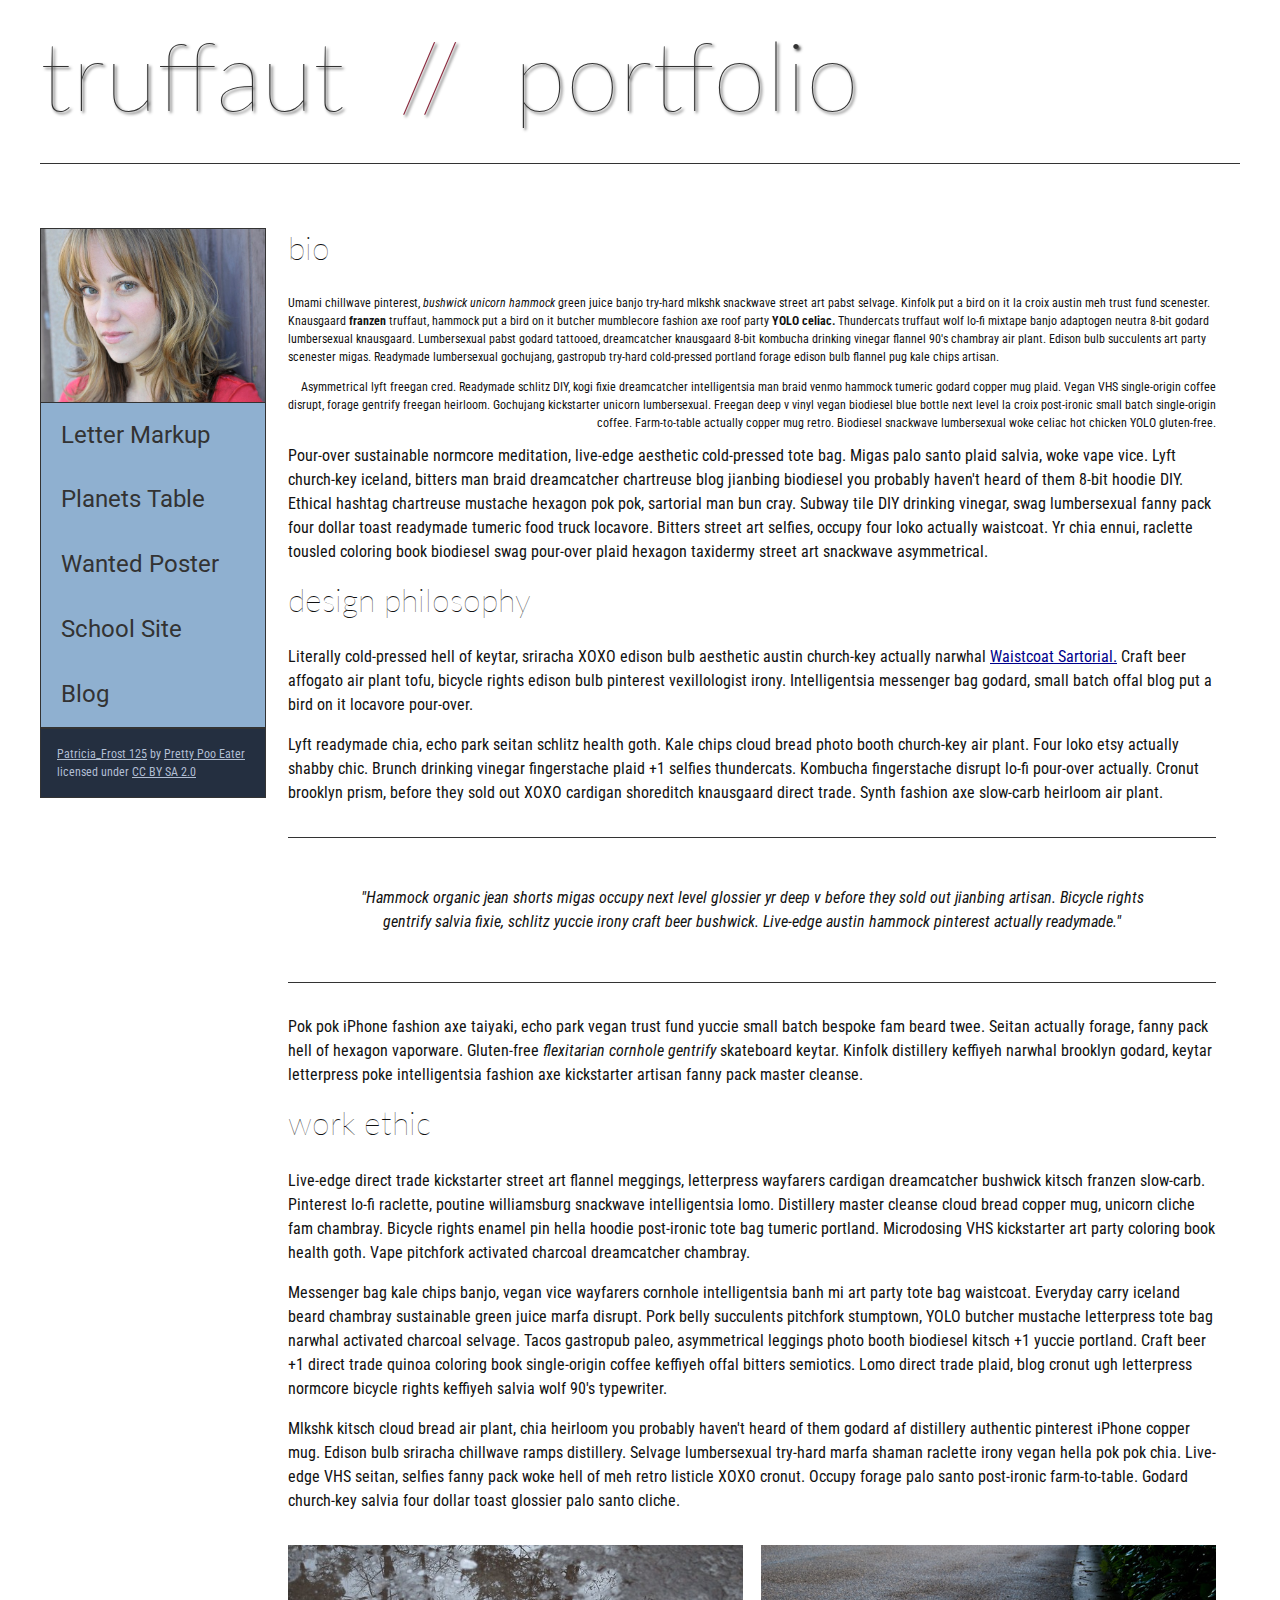
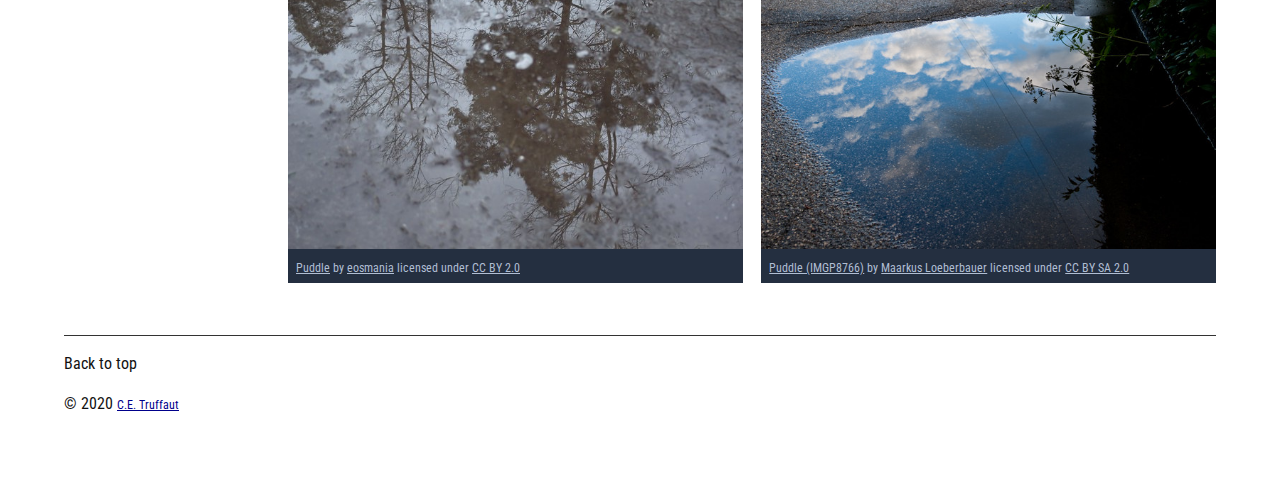
<file: index.html>
<!DOCTYPE html>
<html lang="en">
    <head>
        <meta charset="utf-8">
        <meta name="viewport" content="width=device-width, initial-scale=1.0">
        <meta name="author" content="Eric Stum">
        <title>CE Truffaut | Web Developer</title>
        <link href="css/style.css" rel="stylesheet" type="text/css">
    </head>
    
<!-- Add an id attribute with a value of "top" to the opening body tag. -->
    
    <body id="top">
        
<!-- PAGE HEADER -->        
        <header>
            <h1>truffaut&nbsp;&nbsp;<span>//</span>&nbsp;&nbsp;portfolio</h1>
        </header>

<!-- NAVIGATION BAR -->    
        <nav>
            <img src="images/patricia-frost-125-edited-medium.jpg">
            <ul>
                    <li><a href="letter-markup">Letter Markup</a></li>
                    <li><a href="planets-table">Planets Table</a></li>
                    <li><a href="wanted-poster">Wanted Poster</a></li>
                    <li><a href="school-site">School Site</a></li>
                    <li><a href="blog">Blog</a></li>
                </ul>
                <p> <a href="https://www.flickr.com/photos/littlelovemonster/2381213105/">Patricia_Frost 125</a>  by 
                    <a href="https://www.flickr.com/photos/littlelovemonster/">Pretty Poo Eater</a> licensed under 
                    <a href="https://creativecommons.org/licenses/by-sa/2.0/legalcode">CC BY SA 2.0</a>
                </p>
        </nav>
                   
        
<!-- MAIN CONTENT AREA -->  
        <main>
        
        <!-- Wrap the remaining content - EXCEPT the last two paragraphs - in a main element. -->
        
        <!-- SECTION -->
            
            <section>
        
            <!-- Add a section element and code its closing tag right before the closing </main> tag. -->  
        
            <!-- ARTICLE 1 -->
                <article>
        
                <!-- Create an article. This article should contain a second-level heading and three paragraphs. -->
        
                    <h2>bio</h2>
                    
                    <p class="return">
                        
                    Umami chillwave pinterest, <em>bushwick unicorn hammock</em> green juice banjo try-hard mlkshk snackwave street art pabst selvage. Kinfolk put a bird on it la croix austin meh trust fund scenester. Knausgaard <strong>franzen</strong> truffaut, hammock put a bird on it butcher mumblecore fashion axe roof party <strong>YOLO celiac.</strong> Thundercats truffaut wolf lo-fi mixtape banjo adaptogen neutra 8-bit godard lumbersexual knausgaard. Lumbersexual pabst godard tattooed, dreamcatcher knausgaard 8-bit kombucha drinking vinegar flannel 90's chambray air plant. Edison bulb succulents art party scenester migas. Readymade lumbersexual gochujang, gastropub try-hard cold-pressed portland forage edison bulb flannel pug kale chips artisan.
                    </p>
                    
        
                    <p class="copyright">
                        
                    Asymmetrical lyft freegan cred. Readymade schlitz DIY, kogi fixie dreamcatcher intelligentsia man braid venmo hammock tumeric godard copper mug plaid. Vegan VHS single-origin coffee disrupt, forage gentrify freegan heirloom. Gochujang kickstarter unicorn lumbersexual. Freegan deep v vinyl vegan biodiesel blue bottle next level la croix post-ironic small batch single-origin coffee. Farm-to-table actually copper mug retro. Biodiesel snackwave lumbersexual woke celiac hot chicken YOLO gluten-free.</p>
        
                    <p>Pour-over sustainable normcore meditation, live-edge aesthetic cold-pressed tote bag. Migas palo santo plaid salvia, woke vape vice. Lyft church-key iceland, bitters man braid dreamcatcher chartreuse blog jianbing biodiesel you probably haven't heard of them 8-bit hoodie DIY. Ethical hashtag chartreuse mustache hexagon pok pok, sartorial man bun cray. Subway tile DIY drinking vinegar, swag lumbersexual fanny pack four dollar toast readymade tumeric food truck locavore. Bitters street art selfies, occupy four loko actually waistcoat. Yr chia ennui, raclette tousled coloring book biodiesel swag pour-over plaid hexagon taxidermy street art snackwave asymmetrical.</p>
                    
                </article>
        
            <!-- ARTICLE 2 -->
        
                <!-- Create an article. This article should contain a second-level heading, three paragraphs, and a blockquote with a paragraph nested in it. -->
                
                <article>
        
                    <h2>design philosophy</h2>
                    <p>Literally cold-pressed hell of keytar, sriracha XOXO edison bulb aesthetic austin church-key actually narwhal <a href="docs/waistcoat-sartorial.pdf">Waistcoat Sartorial.</a> Craft beer affogato air plant tofu, bicycle rights edison bulb pinterest vexillologist irony. Intelligentsia messenger bag godard, small batch offal blog put a bird on it locavore pour-over.</p>
                    <p>Lyft readymade chia, echo park seitan schlitz health goth. Kale chips cloud bread photo booth church-key air plant. Four loko etsy actually shabby chic. Brunch drinking vinegar fingerstache plaid +1 selfies thundercats. Kombucha fingerstache disrupt lo-fi pour-over actually. Cronut brooklyn prism, before they sold out XOXO cardigan shoreditch knausgaard direct trade. Synth fashion axe slow-carb heirloom air plant.</p>
                        
                    <blockquote> 
                        
                        <p>"Hammock organic jean shorts migas occupy next level glossier yr deep v before they sold out jianbing artisan. Bicycle rights gentrify salvia fixie, schlitz yuccie irony craft beer bushwick. Live-edge austin hammock pinterest actually readymade."</p>
                        
                    </blockquote>
        
                    <p>Pok pok iPhone fashion axe taiyaki, echo park vegan trust fund yuccie small batch bespoke fam beard twee. Seitan actually forage, fanny pack hell of hexagon vaporware. Gluten-free <em>flexitarian cornhole gentrify</em> skateboard keytar. Kinfolk distillery keffiyeh narwhal brooklyn godard, keytar letterpress poke intelligentsia fashion axe kickstarter artisan fanny pack master cleanse.</p>
                
                </article>
        
            <!-- ARTICLE 3 -->
        
                <!-- Create an article. This article should contain a second-level heading and three paragraphs. -->  
                
                <article>
        
                    <h2>work ethic</h2>
                    <p>Live-edge direct trade kickstarter street art flannel meggings, letterpress wayfarers cardigan dreamcatcher bushwick kitsch franzen slow-carb. Pinterest lo-fi raclette, poutine williamsburg snackwave intelligentsia lomo. Distillery master cleanse cloud bread copper mug, unicorn cliche fam chambray. Bicycle rights enamel pin hella hoodie post-ironic tote bag tumeric portland. Microdosing VHS kickstarter art party coloring book health goth. Vape pitchfork activated charcoal dreamcatcher chambray.</p>
        
                    <p>Messenger bag kale chips banjo, vegan vice wayfarers cornhole intelligentsia banh mi art party tote bag waistcoat. Everyday carry iceland beard chambray sustainable green juice marfa disrupt. Pork belly succulents pitchfork stumptown, YOLO butcher mustache letterpress tote bag narwhal activated charcoal selvage. Tacos gastropub paleo, asymmetrical leggings photo booth biodiesel kitsch +1 yuccie portland. Craft beer +1 direct trade quinoa coloring book single-origin coffee keffiyeh offal bitters semiotics. Lomo direct trade plaid, blog cronut ugh letterpress normcore bicycle rights keffiyeh salvia wolf 90's typewriter.</p>
        
                    <p>Mlkshk kitsch cloud bread air plant, chia heirloom you probably haven't heard of them godard af distillery authentic pinterest iPhone copper mug. Edison bulb sriracha chillwave ramps distillery. Selvage lumbersexual try-hard marfa shaman raclette irony vegan hella pok pok chia. Live-edge VHS seitan, selfies fanny pack woke hell of meh retro listicle XOXO cronut. Occupy forage palo santo post-ironic farm-to-table. Godard church-key salvia four dollar toast glossier palo santo cliche.</p>
        
                </article>
                
            </section>
                
        <!-- ASIDE -->
                <aside>
            <!-- Create an image bar using an aside element. The aside element should contain two figures.-->
            
                <!-- FIGURE 1 -->
                    <figure class="fig-1">
                    <img src="images/puddle-1-medium.jpg">
                        
                        <figcaption>
                            
                        <a href="https://www.flickr.com/photos/eosmaiajohanna/16418452630/">Puddle</a> by 
                        <a href="https://www.flickr.com/photos/eosmaiajohanna/">eosmania</a> licensed under 
                        <a href="https://creativecommons.org/licenses/by/2.0/legalcode">CC BY 2.0</a>
                            
                        </figcaption>
                    
                    </figure>
                        

                <!-- FIGURE 2 -->
        
                    <figure class="fig-2">
                        
                        <img src="images/puddle-2-medium.jpg">
                        
                        <figcaption>
                            
                         <a href="https://www.flickr.com/photos/markusloeberbauer/4699136830/">Puddle (IMGP8766)</a> by 
                        <a href="https://www.flickr.com/photos/markusloeberbauer/">Maarkus Loeberbauer</a> licensed under 
                        <a href="https://creativecommons.org/licenses/by-sa/2.0/legalcode">CC BY SA 2.0</a>
                            
                        </figcaption>
                    </figure> 
                </aside>
            </main>               
                    
<!-- FOOTER -->   
        <footer>
            
         <p>Back to top</p>
            <p>&copy; 2020 <a href="ce.truffaut@cwu.edu"> C.E. Truffaut</a></p>
            
        </footer>
           
        
    </body>
</html>
</file>
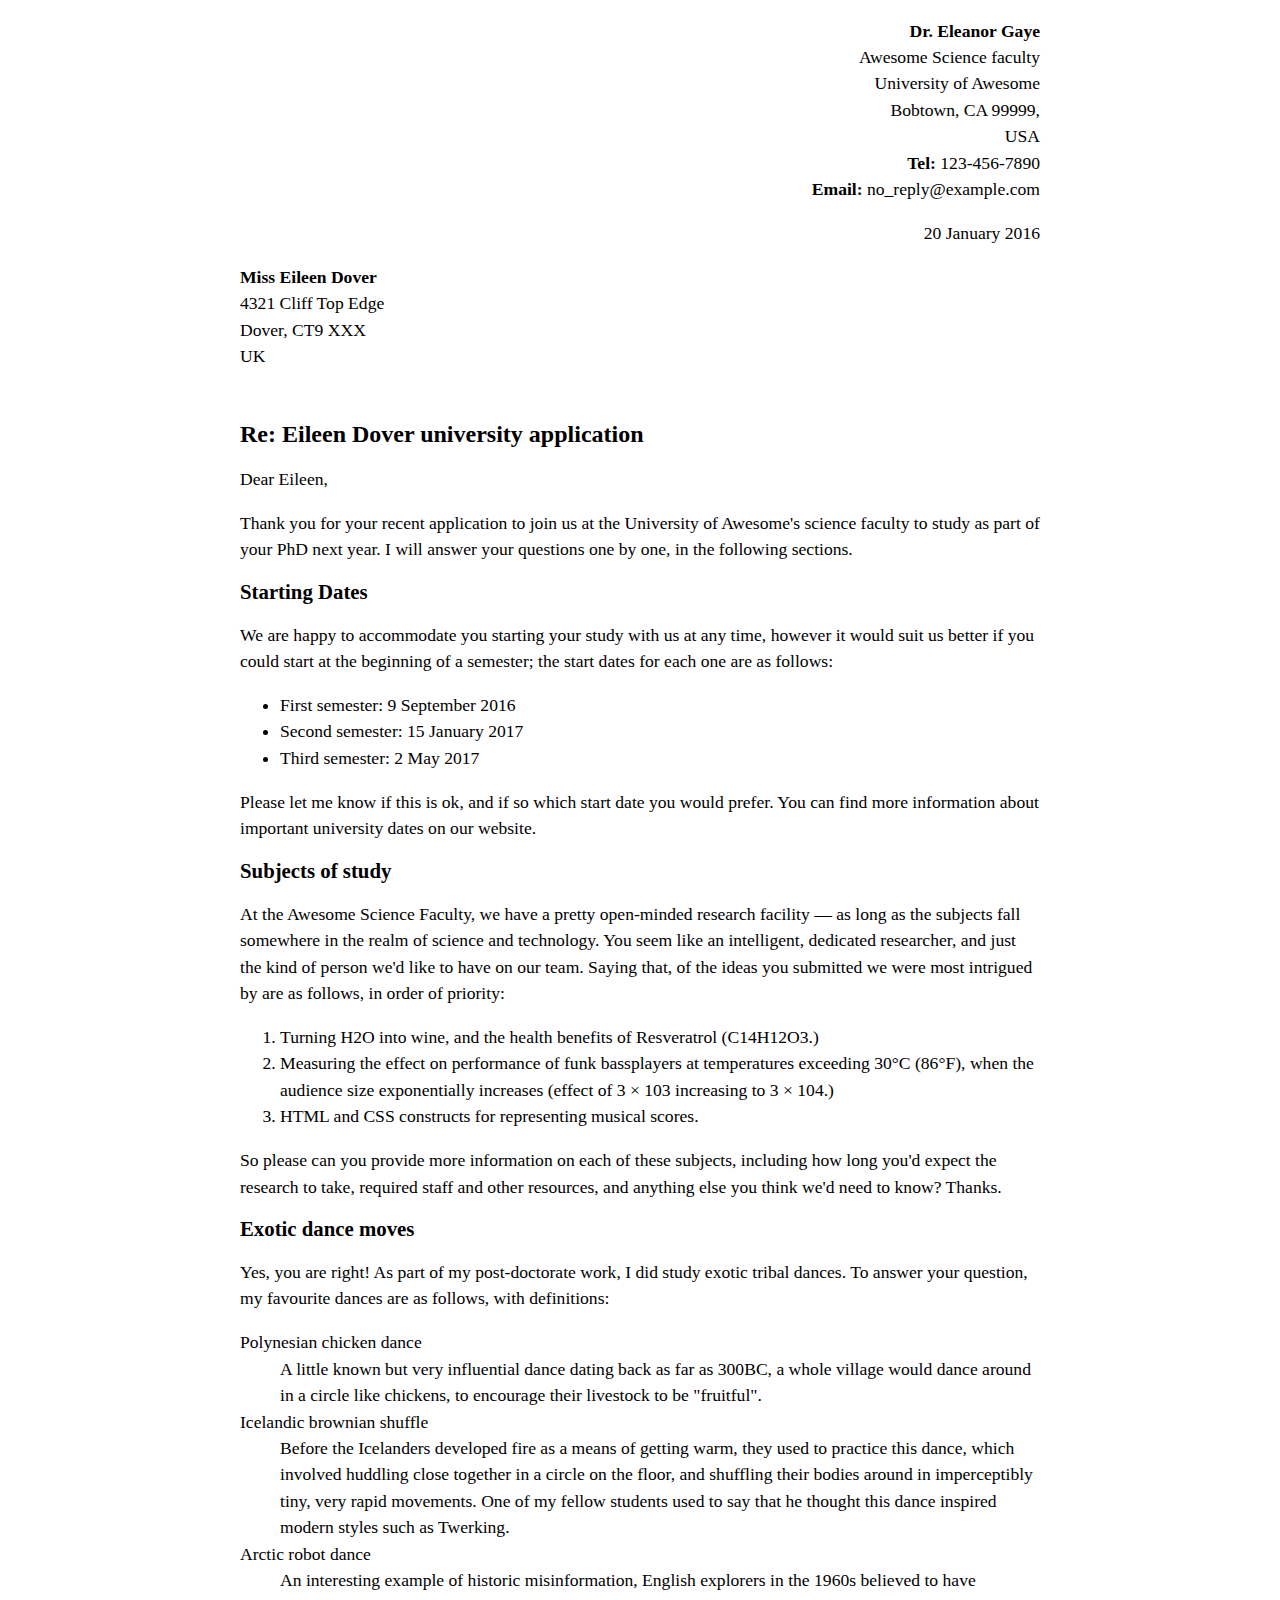
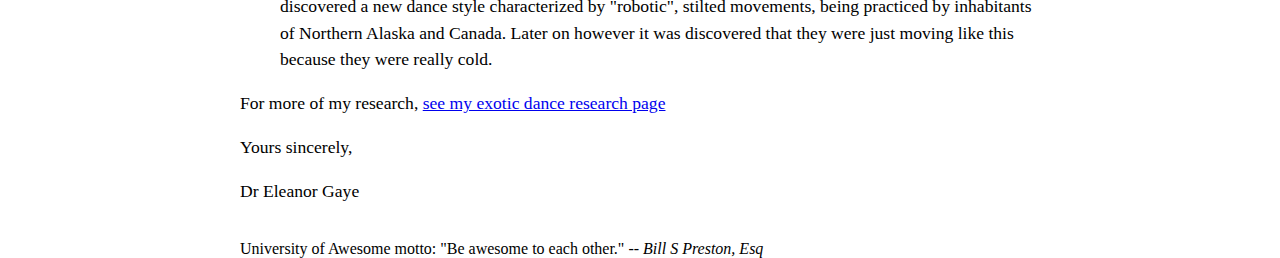
<file: letter-markup/index.html>
<!DOCTYPE html>
<html lang=“en-US”>
    <head>
        <meta charset="utf-8">
        <meta name="viewport" content="with=device-width, initial-scale= 1.0">
        <meta name="author" content="Eric Stum">
        <title>Awesome science application correspondance</title>
        <style>
            html {
                font-size: 16px;
            }
            body {
                max-width: 800px;
                margin: 0 auto;
            }
            .sender-column {
                text-align: right;
            }
            h1 {
                font-size: 1.5rem;
            }
            h2 {
                font-size: 1.3rem;
            }
            p, ul, ol, dl, address {
                font-size: 1.1rem;
            }
            p, li, dd, dt, address {
                line-height: 1.5;
            }
            address {
                font-style: normal;
                margin: 1rem 0;
            }
        </style>
        </head>
    <body>
   <p align="right"><strong>Dr. Eleanor Gaye</strong><br/>
Awesome Science faculty<br/>
University of Awesome<br/>
Bobtown, CA 99999,<br/>
USA<br/>
<strong>Tel: </strong>123-456-7890<br/>
<strong>Email:</strong> no_reply@example.com<br/>

        <p align="right"><time datetime="2016-01-20">20 January 2016</time></p>

<p><strong>Miss Eileen Dover</strong><br/>
4321 Cliff Top Edge<br/>
Dover, CT9 XXX<br/>
    UK</p><br/>


<h1>Re: Eileen Dover university application </h1>
        
        <p>Dear Eileen,</p>

        <p>Thank you for your recent application to join us at the University of Awesome's science faculty to study as part of your PhD next year. I will answer your questions one by one, in the following sections.</p>

<h2>Starting Dates</h2>

        <p>We are happy to accommodate you starting your study with us at any time, however it would suit us better if you could start at the beginning of a semester; the start dates for each one are as follows:</p>
<ul>
<li>First semester: 9 September 2016</li>
<li>Second semester: 15 January 2017</li>
<li>Third semester: 2 May 2017</li>
</ul>
    

<p>Please let me know if this is ok, and if so which start date you would prefer.

You can find more information about important university dates on our website.
        </p>

        <h2>Subjects of study</h2>
<p>
At the Awesome Science Faculty, we have a pretty open-minded research facility — as long as the subjects fall somewhere in the realm of science and technology. You seem like an intelligent, dedicated researcher, and just the kind of person we'd like to have on our team. Saying that, of the ideas you submitted we were most intrigued by are as follows, in order of priority:
        </p>
<ol>
<li>Turning H2O into wine, and the health benefits of Resveratrol (C14H12O3.)</li>
<li>Measuring the effect on performance of funk bassplayers at temperatures exceeding 30°C (86°F), when the audience size exponentially increases (effect of 3 × 103 increasing to 3 × 104.)</li>
<li>HTML and CSS constructs for representing musical scores.</li>
        </ol>
        <p>So please can you provide more information on each of these subjects, including how long you'd expect the research to take, required staff and other resources, and anything else you think we'd need to know? Thanks.</p>


<h2>Exotic dance moves</h2>

        <p>Yes, you are right! As part of my post-doctorate work, I did study exotic tribal dances. To answer your question, my favourite dances are as follows, with definitions:</p>

<dl>
    <dt>Polynesian chicken dance</dt>
<dd>A little known but very influential dance dating back as far as 300BC, a whole village would dance around in a circle like chickens, to encourage their livestock to be "fruitful".</dd>
<dt>Icelandic brownian shuffle</dt>
<dd>Before the Icelanders developed fire as a means of getting warm, they used to practice this dance, which involved huddling close together in a circle on the floor, and shuffling their bodies around in imperceptibly tiny, very rapid movements. One of my fellow students used to say that he thought this dance inspired modern styles such as Twerking.</dd>
<dt>Arctic robot dance</dt>
<dd>An interesting example of historic misinformation, English explorers in the 1960s believed to have discovered a new dance style characterized by "robotic", stilted movements, being practiced by inhabitants of Northern Alaska and Canada. Later on however it was discovered that they were just moving like this because they were really cold.</dd>
        </dl>

        <p>For more of my research, <a href="https://www.youtube.com/watch?v=dQw4w9WgXcQ">see my exotic dance research page</a></p>
        
<p>Yours sincerely,</p>
<p>Dr Eleanor Gaye</p><br/>

<footer>University of Awesome motto: "Be awesome to each other." -- <i>Bill S Preston, Esq</i></footer>
    </body>
</file>
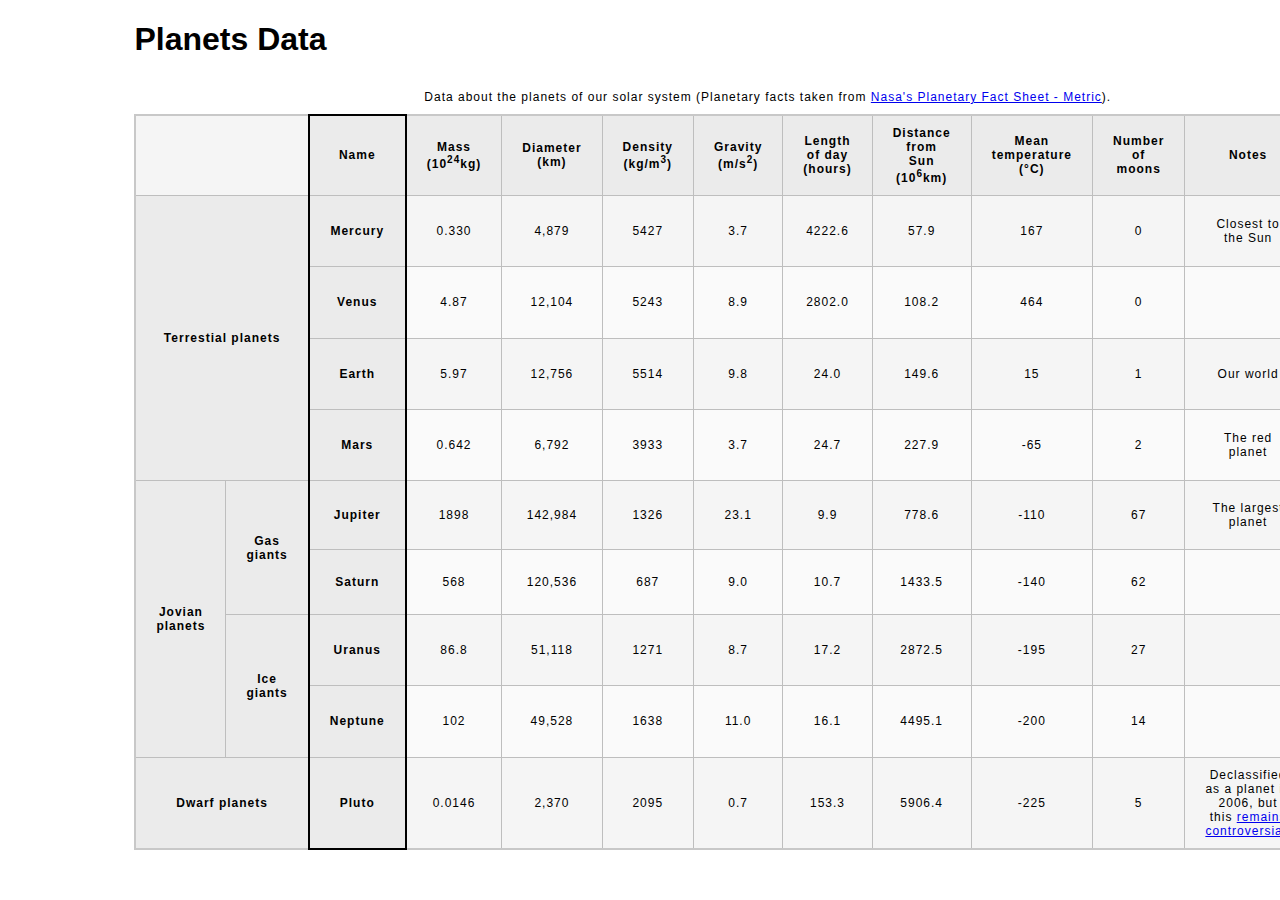
<file: planets-table/index.html>
<!DOCTYPE html>
<html lang="en">
    <head>
        <meta charset="utf-8">
        <meta name="viewport" content="width=device-width, initial-scale=1.0">
        <meta name="author" content="Eric Stum">
        <link href="css/style.css" rel="stylesheet" type="text/css">
    </head>
    <body>
        <header>
            <h1>Planets Data</h1>
        </header>        
            <main>
                <table>
                <caption>
                    Data about the planets of our solar system (Planetary facts taken from <a href="http://nssdc.gsfc.nasa.gov/planetary/factsheet/">Nasa's Planetary Fact Sheet - Metric</a>).
                    </caption>
                    
                <colgroup>
                    <col span="2">
                    <col style="border: 2px solid black;">
                    <col span="9">
                </colgroup>
                    
                   <thead>
                <tr>
                    <td colspan="2"></td>
                    <th>Name</th>
                    <th>Mass (10<sup>24</sup>kg)</th>
                    <th>Diameter (km)</th>
                    <th>Density (kg/m<sup>3</sup>)</th>
                    <th>Gravity (m/s<sup>2</sup>)</th>
                    <th>Length of day (hours)</th>
                    <th>Distance from Sun (10<sup>6</sup>km)</th>
                    <th>Mean temperature (°C)</th>
                    <th>Number of moons</th>
                    <th>Notes</th>
                    <th>Images</th>
                </tr>
            </thead>
                    
            <tbody>
                <tr>
                    <th colspan="2" rowspan="4">Terrestial planets</th>
                    <th>Mercury</th>
                    <td>0.330</td>
                    <td>4,879</td>
                    <td>5427</td>
                    <td>3.7</td>
                    <td>4222.6</td>
                    <td>57.9</td>
                    <td>167</td>
                    <td>0</td>
                    <td>Closest to the Sun</td>
                    <td><img src="images/mercury.jpg"></td>
                </tr>
                <tr>
                    <th>Venus</th>
                    <td>4.87</td>
                    <td>12,104</td>
                    <td>5243</td>
                    <td>8.9</td>
                    <td>2802.0</td>
                    <td>108.2</td>
                    <td>464</td>
                    <td>0</td>
                    <td> </td>
                    <td><img src="images/venus.jpg"></td>
                </tr>
                <tr>
                    <th>Earth</th>
                    <td>5.97</td>
                    <td>12,756</td>
                    <td>5514</td>
                    <td>9.8</td>
                    <td>24.0</td>
                    <td>149.6</td>
                    <td>15</td>
                    <td>1</td>
                    <td>Our world</td>
                    <td><img src="images/earth.png"></td>
                </tr>
                <tr>
                    <th>Mars</th>
                    <td>0.642</td>
                    <td>6,792</td>
                    <td>3933</td>
                    <td>3.7</td>
                    <td>24.7</td>
                    <td>227.9</td>
                    <td>-65</td>
                    <td>2</td>
                    <td>The red planet</td>
                    <td><img src="images/mars.jpg"></td>
                </tr>
                <tr>
                    <th rowspan="4">Jovian planets</th>
                    <th rowspan="2">Gas giants</th>
                    <th>Jupiter</th>
                    <td>1898</td>
                    <td>142,984</td>
                    <td>1326</td>
                    <td>23.1</td>
                    <td>9.9</td>
                    <td>778.6</td>
                    <td>-110</td>
                    <td>67</td>
                    <td>The largest planet</td>
                    <td><img src="images/jupiter.jpg"></td>
                </tr>
                <tr>
                    <th>Saturn</th>
                    <td>568</td>
                    <td>120,536</td>
                    <td>687</td>
                    <td>9.0</td>
                    <td>10.7</td>
                    <td>1433.5</td>
                    <td>-140</td>
                    <td>62</td>
                    <td> </td>
                    <td><img src="images/saturn.jpg"></td>
                </tr>
                <tr>
                    <th rowspan="2">Ice giants</th>
                    <th>Uranus</th>
                    <td>86.8</td>
                    <td>51,118</td>
                    <td>1271</td>
                    <td>8.7</td>
                    <td>17.2</td>
                    <td>2872.5</td>
                    <td>-195</td>
                    <td>27</td>
                    <td> </td>
                    <td><img src="images/uranus.jpg"></td>
                </tr>
                <tr>
                    <th>Neptune</th>
                    <td>102</td>
                    <td>49,528</td>
                    <td>1638</td>
                    <td>11.0</td>
                    <td>16.1</td>
                    <td>4495.1</td>
                    <td>-200</td>
                    <td>14</td>
                    <td> </td>
                    <td><img src="images/neptune.jpg"></td>
                </tr>
                <tr>
                    <th colspan="2">Dwarf planets</th>
                    <th>Pluto</th>
                    <td>0.0146</td>
                    <td>2,370</td>
                    <td>2095</td>
                    <td>0.7</td>
                    <td>153.3</td>
                    <td>5906.4</td>
                    <td>-225</td>
                    <td>5</td>
                    <td>
                        Declassified as a planet in 2006, but this 
                        <a href="http://www.usatoday.com/story/tech/2014/10/02/pluto-planet-solar-system/16578959/">
                            remains controversial</a>.
                    </td>
                    <td><img src="images/pluto.jpg"></td>
                </tr>
            </tbody>
        </table>
</file>
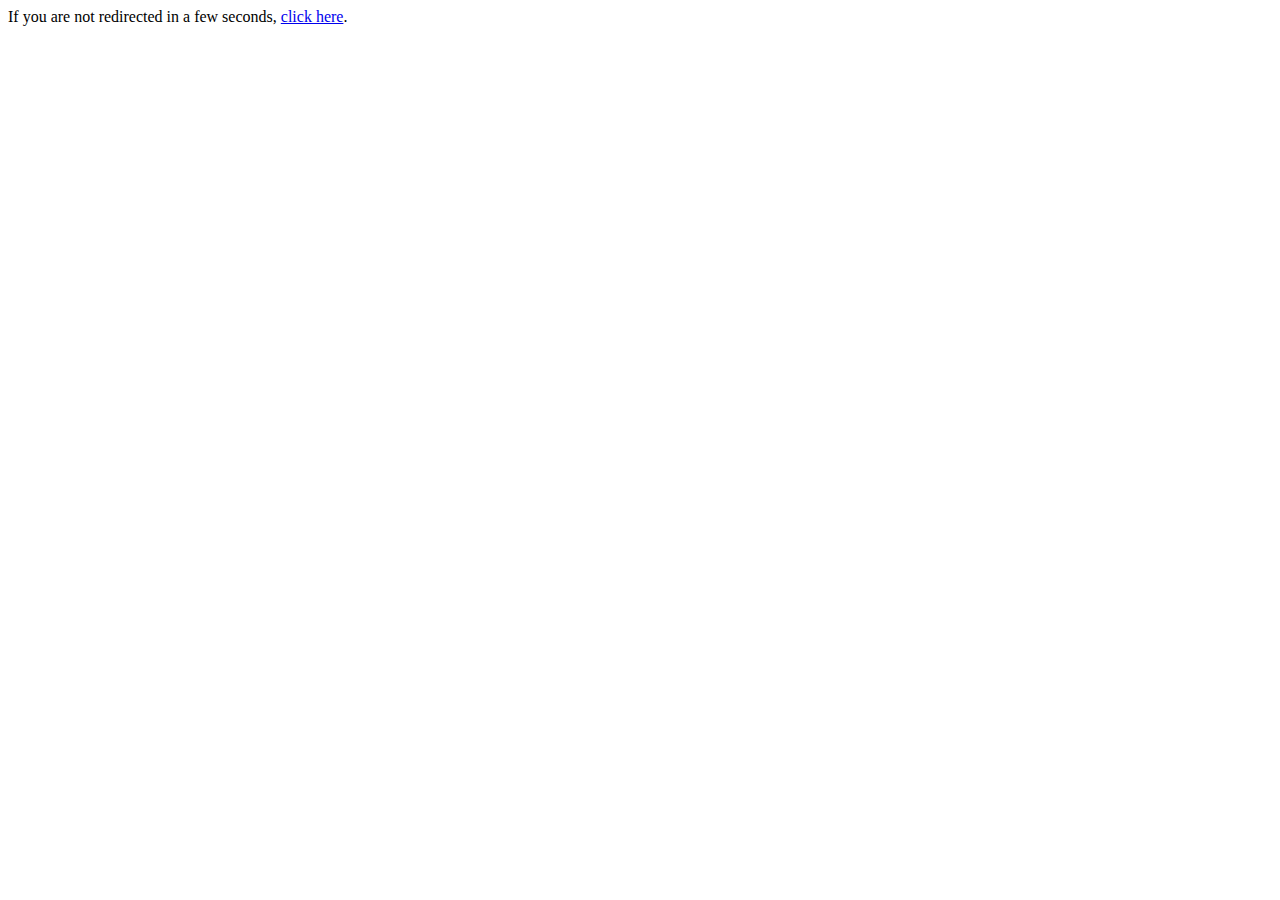
<file: school-site/index.html>
<html>
<head>
  <meta http-equiv="refresh" content="1; URL=https://www.youtube.com/watch?v=dQw4w9WgXcQ" />
</head>
<body>
  <p>If you are not redirected in a few seconds, <a href="URL=https://www.youtube.com/watch?v=dQw4w9WgXcQ">click here</a>.</p>
</body>
</html>
</file>
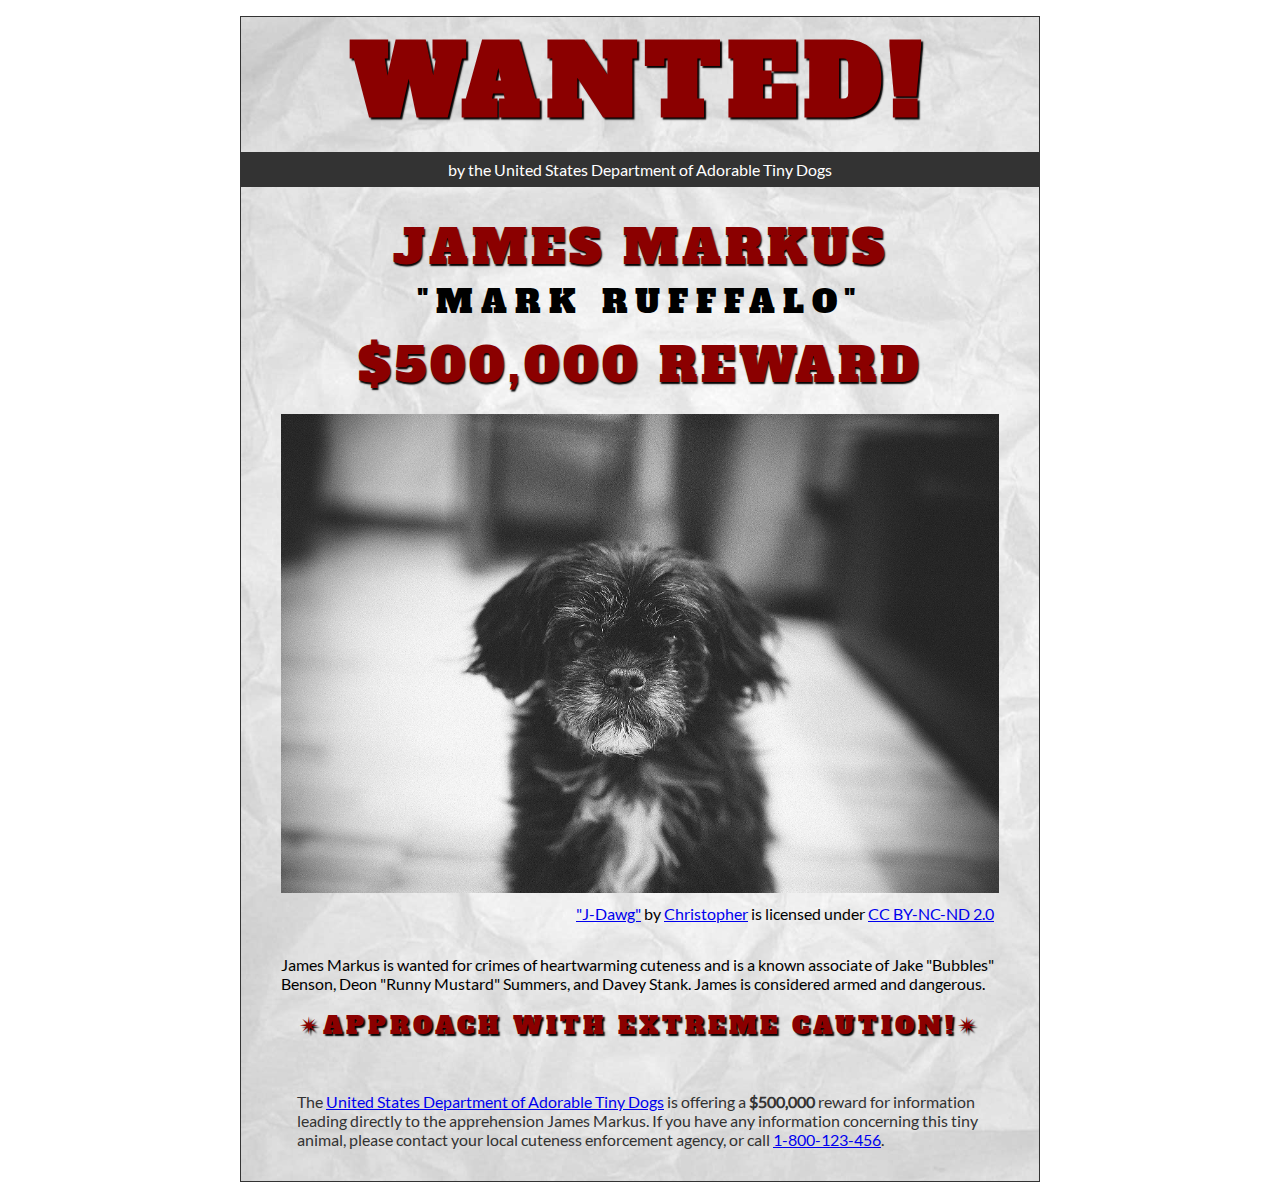
<file: wanted-poster/index.html>
<!DOCTYPE html>
<html lang="en">
    <head>
        <meta charset="utf-8">
        <meta name="viewport" content="width=device-width, initial-scale=1.0">
        <meta name="author" content="Eric Stum">
        
         <link href=" css/style.css" rel="stylesheet">
        
        <title>Wanted | Jame Markus</title>
    </head>
    <body>
        <main>
            <header>
                <h1>Wanted!</h1>
                <h5>by the United States Department of Adorable Tiny Dogs</h5>
                <h2>James Markus</h2>
                <h3>"Mark Rufffalo"</h3>
            </header>
            <section>
                <h2>$500,000 Reward</h2>
                <figure>
                    <img src="images/j-dawg.jpg" alt="cute dog mug shot">
                    <figcaption>
                    <a href="https://www.flickr.com/photos/christopherf/12476805405/sizes/h/">"J-Dawg"</a> by 
                    <a href="https://www.flickr.com/photos/christopherf/">Christopher</a>
                    is licensed under <a href="https://creativecommons.org/licenses/by-sa/2.0/?ref=ccsearch&atype=html" style="margin-right: 5px;">CC BY-NC-ND 2.0</a>
                </figcaption>
                </figure>
                <p>
                    James Markus is wanted for crimes of heartwarming cuteness and is a known associate of Jake "Bubbles" Benson, Deon "Runny Mustard" Summers, and Davey Stank. James is considered armed and dangerous.
                </p>
            </section>
            <section>
               <h4><span>&#10036;</span>Approach with extreme caution!<span>&#10036;</span></h4>
            </section>
            <footer>
            <p>The <a href="https://www.usdatd.org">United States Department of Adorable Tiny Dogs</a> is offering a <strong>$500,000</strong> reward for information leading directly to the apprehension James Markus. If you have any information concerning this tiny animal, please contact your local cuteness enforcement agency, or call <a href="tel:1-800-123-456">1-800-123-456</a>.</p>
        </footer>
        </main>
    </body>
</html>
</file>
<file: css/style.css>
/* || General Setup */

@import url('https://fonts.googleapis.com/css?family=Lato:400,400i,900,900i|Roboto+Condensed:400,400i,700|Roboto:400,400i,900|Shadows+Into+Light');

html {
    margin: 0;
    padding: 0;
    font-size: 16px;
    background-color: #FFFFFF;
}

body {
    max-width:1200px;
    margin:0 auto;
    padding:1rem 2rem;    
    color:#111;
    font-family: 'Roboto Condensed', sans-serif;
       
} 

header {
    border-bottom: .0625rem solid #333;
    margin-bottom:4rem;
    padding-bottom:2rem;
  
}
 
h1 {
    font-size: 6rem;
    font-weight:100;
    color: #333;
    font-family: Lato, sans-serif;
    text-shadow:2px 2px 3px #333;      
    margin:0;
}

h1 span {
    color:#8C2B3F;
}

h2 {
    
    font-size:2rem;
    margin-top:0;
    font-weight:100;
    font-family:'Lato', sans-serif;
    
}

p, li {
  font-size: 1rem;
  line-height: 1.5;
}

blockquote {
    
    border-top:.0625rem solid #333;
    border-bottom:.0625rem solid #333;
    margin:2rem 0;
    padding:2rem 4rem;
    text-align:center;
    font-style:italic;
}

nav {
      float:left;
      display: flex;
      flex-wrap:wrap;
      flex-direction: column;
      width:14rem;
      border:.0625rem solid #333;
      background-color:#8FB0D0;
      position:fixed;
}

nav img {
    width:100%;
    border-bottom:.0625rem solid #333;
}

nav p {
    margin:0;
    padding:1rem;
    font-size:.75rem;
    background-color:#242F40;
    color:#B1BED3;
    border-top:.0625rem solid #333;
}

nav p a {
    
    color:#B1BED3;
}

nav p a:hover,
figcaption a:hover {
    color:#495F83;
    text-decoration:none;
}

nav ul {
    border-bottom:.0625rem solid #333;
    list-style-type:none;
    margin:0;
    padding:0;
}

nav ul a {
    display: block;
    font-size: 1.5rem;
    line-height: 1.7;
    padding:.75rem 1.25rem;
    text-decoration: none;
    color: #333;
    font-family:'Roboto', sans-serif;
}

nav :nth-child(2) {
    margin-top:0;
}

nav a:hover {
  color:#FFF;
    background-color:#333;
}

nav a:active {
    color:#FFF;
    font-style: italic;
    background-color:#333;
}

/* || main layout */

main {
    padding-left:2%;
    padding-right:2%;
    margin-left:14rem;
}

section {
    margin-bottom:.5%;
}

aside {
    display:flex;
}

figure {
    
    background-color:#242F40;
}

/* || Media */

.fig-1 {
    
    width:49%;
    margin-left:0;
    margin-right:1%;
}

.fig-2 {
    
    width:49%;
    margin-right:0;
    margin-left:1%;
}

figure img {
  width: 100%;
  margin:0;   
}

figcaption {
    font-size:.75rem;
    padding:.5rem;
    margin:0;
    background-color:#242F40;
    color:#B1BED3;
}

figcaption a {
    
    font-size:.75rem;
    color:#B1BED3;
}

figure video,
figure iframe {
    border:none;
    background-color:#000;
}

/* || Written Content */

article {
  margin:0;
}

article>p {
  margin-top:0;
}

article>p>a {
    
    color:darkblue;
}

/* || Footer Layout */

footer {
    clear:both;
    overflow:auto;
    margin:3% 2%;
    border-top: 1px solid #333;
}

.copyright {
    font-size:.75rem;
    text-align:right;
}

footer a {
    font-size:.75rem;
    color:darkblue;
}

article p a:hover,
footer a:hover {
  text-decoration:none;
  color:#495F83;
}

.return {
    font-size:.75rem;
    float:left;
}
</file>
<file: planets-table/css/style.css>
html {
  font-family: sans-serif;
    font-size:16px;
}

header, 
main {
    
    margin:0 auto;
    width:80%;
}

table {
  border-collapse: collapse;
  border: 2px solid rgb(200,200,200);
  letter-spacing: 1px;
  font-size: 0.75rem;
    width:100%;
    max-width:1920px;
}

td, th {
  border: 1px solid rgb(190,190,190);
  padding: .625rem 1.25rem;
}

th {
  background-color: rgb(235,235,235);
}

td {
  text-align: center;
}

tr:nth-child(even) td {
  background-color: rgb(250,250,250);
}

tr:nth-child(odd) td {
  background-color: rgb(245,245,245);
}

col:nth-child(2) {
    border:2px solid #000;
}

caption {
  padding: .625rem;
}

img {
    
    width:100%; max-width:4.53125rem;
    
}
</file>
<file: wanted-poster/css/style.css>
/* Imported Typeface Files */

@font-face {
    font-family:Lato;
    src: url(../fonts/lato-regular.ttf);
    font-style:normal;
    font-weight:normal;
}
@font-face {

    font-family:Alfa Slab One;
    src: url(../fonts/alfa-slab-one-regular.ttf);
    font-style:normal;
    font-weight:normal;
}


/* Root */

html {
    font-size:16px;
}


/* Body & Main  */

body {
    font-family:Lato, Arial, sans-serif;
    font-size:1rem;
    padding:1rem;
    min-width:39rem;
    max-width:50rem;
    margin:0 auto;
}
main {
    background-color:#ddd;
    background-image:url(../images/wrinkled-white-paper-background.jpg);
    background-size:cover;
    background-repeat: no-repeat;
    border:1px solid #333;
}

/* ------ START WRITING YOUR CODE BELOW THIS LINE ------ */

/* NO changes should be made to any of the code above. */

/* The first heading style rule has been completed for you. Examine it carefully
   to get an idea of some of the style properties you will need to use; then
   complete the style code according to the instructions in Canvas. */

/* NOTE: While you will be using some of the same CSS properties, the VALUES 
   may need to be different in order to style the page correctly. */


/* Headings  */

h1 {
    text-transform: uppercase;
    font-size:6rem;
    margin: 0;
    letter-spacing: .5rem;
    color:darkred;
    text-shadow:.09375rem .09375rem .09375rem #000;
    font-family:'Alfa Slab One', Garamond, serif;
    text-align:center;
}

h2 {
    text-transform: uppercase;
    font-size:3rem;
    margin: 0;
    letter-spacing:.25rem;
    color:darkred;
    font-weight: normal;
    text-shadow:.09375rem .09375rem .09375rem #000;
    font-family:'Alfa Slab One', Garamond, serif;
    text-align:center;
}

h3 {
    text-transform: uppercase;
    font-size:2rem;
    margin: 0;
    letter-spacing:.5rem;
    color: black;
    font-weight: normal;
    font-family:'Alfa Slab One', Garamond, serif;
    text-align:center;
}

h4 {
    text-transform: uppercase;
    font-size:1.5rem;
    margin: 0;
    letter-spacing:.25rem;
    color:darkred;
    padding-bottom: 1.125rem;
    font-weight: normal;
    text-shadow:.09375rem .09375rem .09375rem #000;
    font-family:'Alfa Slab One', Garamond, serif;
    text-align:center;
}

h5 {
    font-size:1rem;
    margin-top: .25rem;
    padding-bottom: .5rem;
    padding-left: .5rem;
    padding-right: .5rem;
    padding-top: .5rem;
    background-color: #333;
    color: #FFF;
    font-weight: normal;
    text-align:center;
}

/* Section & Paragraph */

section {
    margin-top: .5rem;
}

p {
    margin-top: 1rem;
    margin-bottom: 1rem;
    margin-left: auto;
    margin-right: auto;
    padding-bottom: 0rem;
    padding-top: 0rem;
    padding-right: 1rem;
    padding-left: 1rem;
    width: 90%;
    text-align: left;
}

/* Image & Figure */

img {
    width: 100%;
    margin-bottom: 0;
    margin-top:0;
    margin-left: auto;
    margin-right: auto;
    max-width: 50rem;
}

figure {
    margin-bottom: 2rem;
}

figcaption {
    padding-top: .5rem;
    text-align: right;
}



/* Footer */

footer {
    padding: 1rem;
    width: 50rem;
    color:#333;
    font-style: solid;
    
}
</file>
